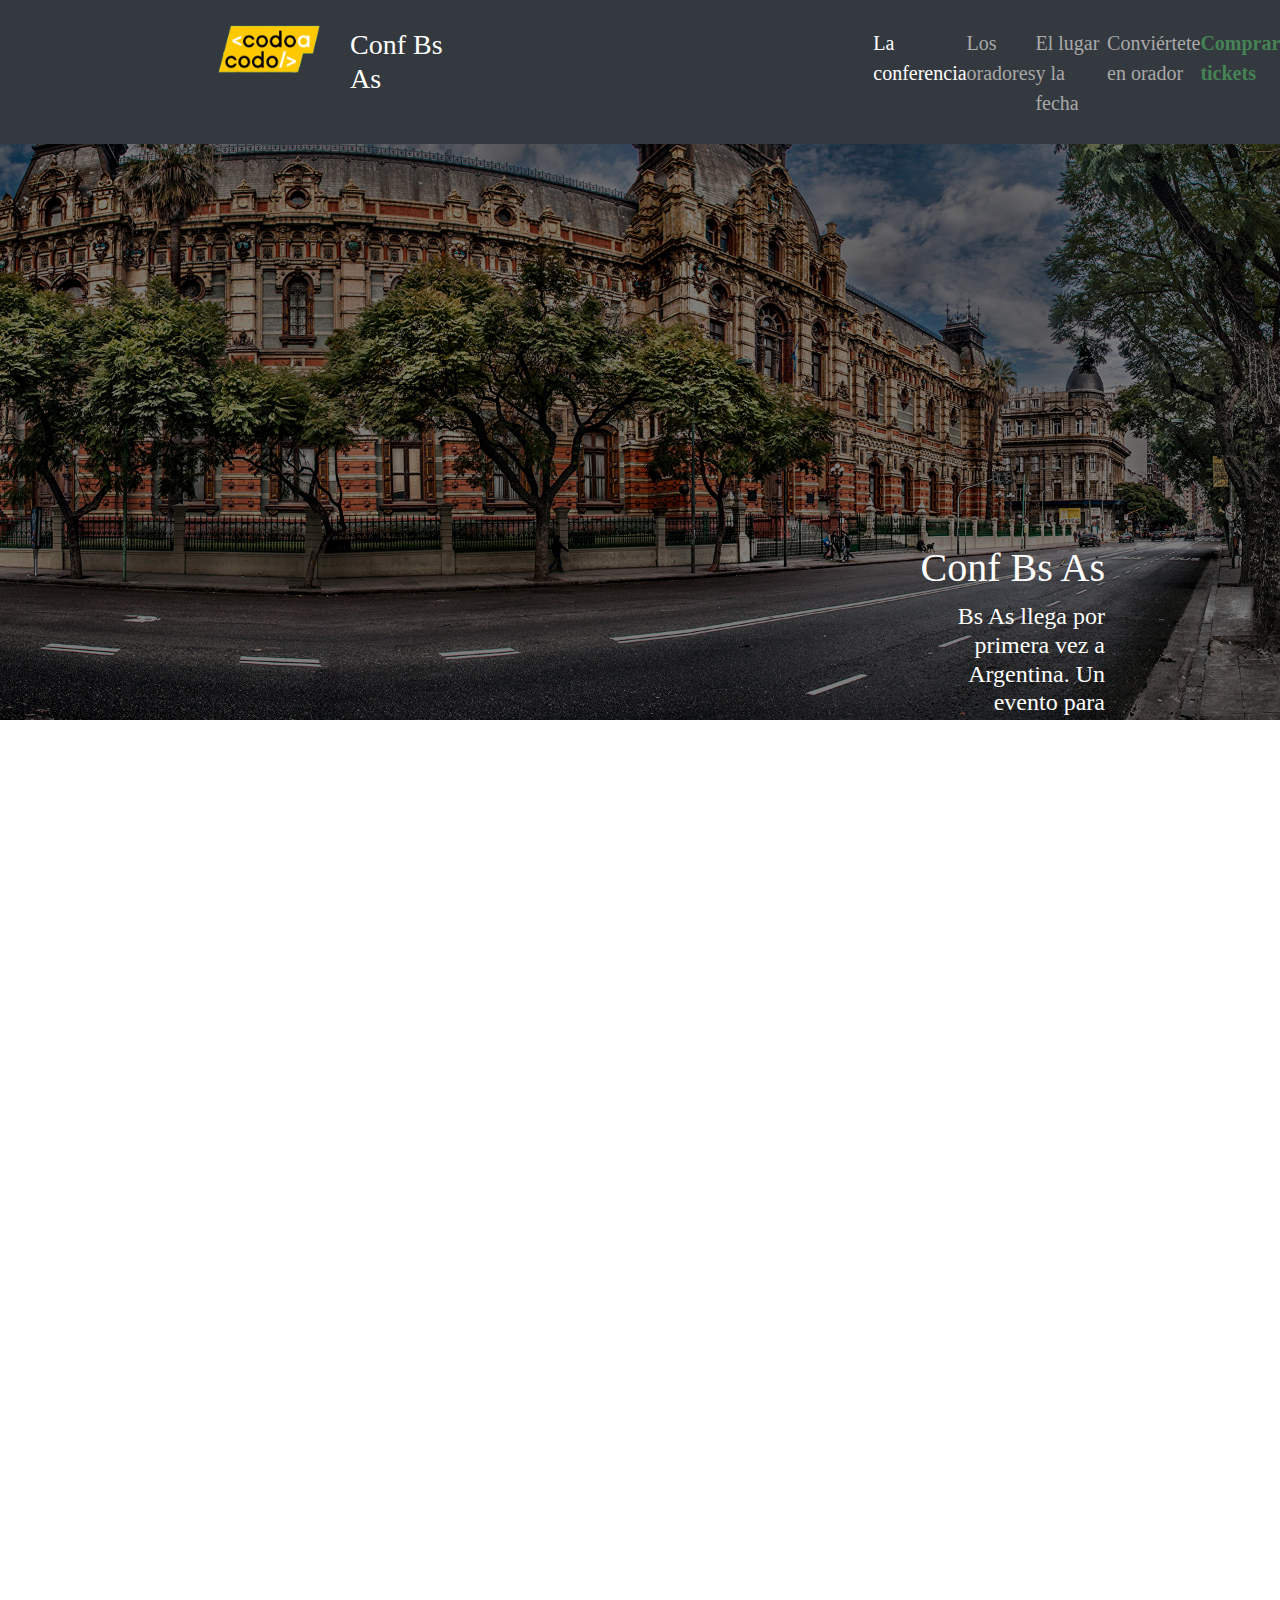
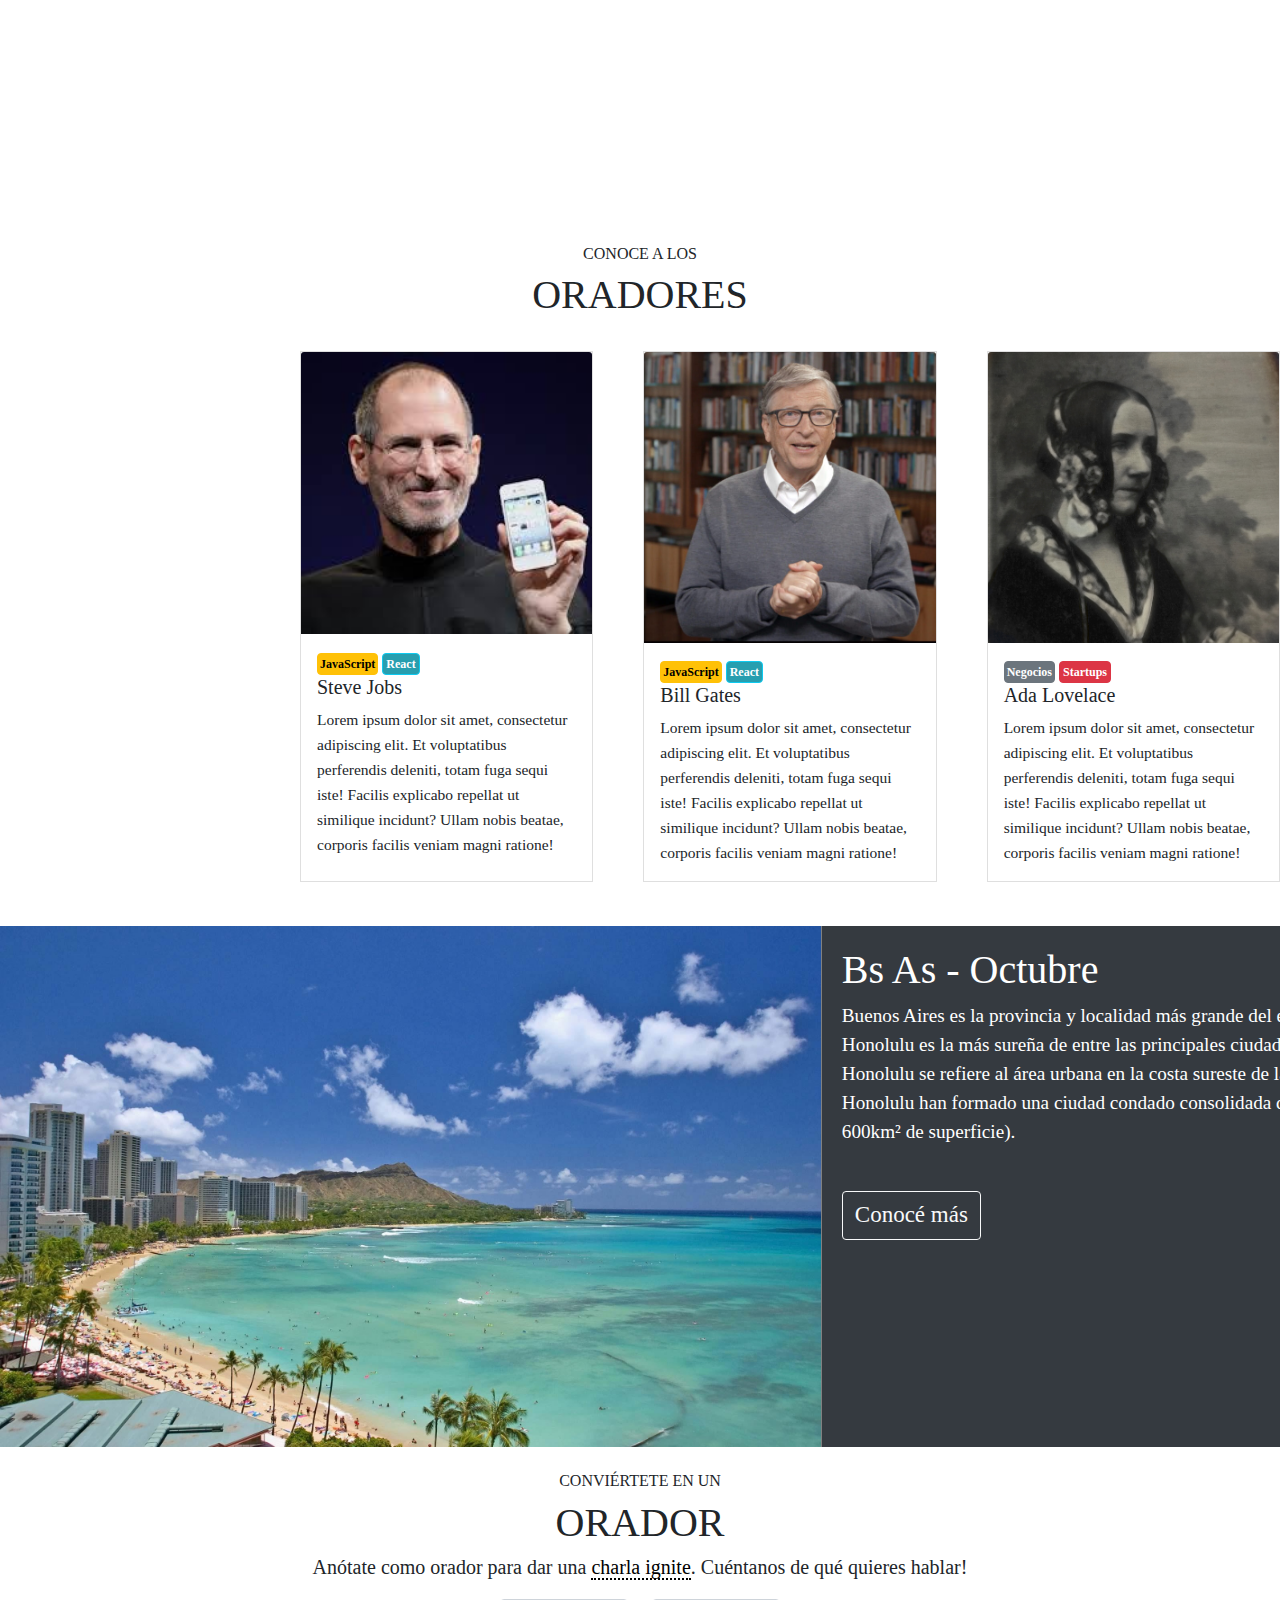
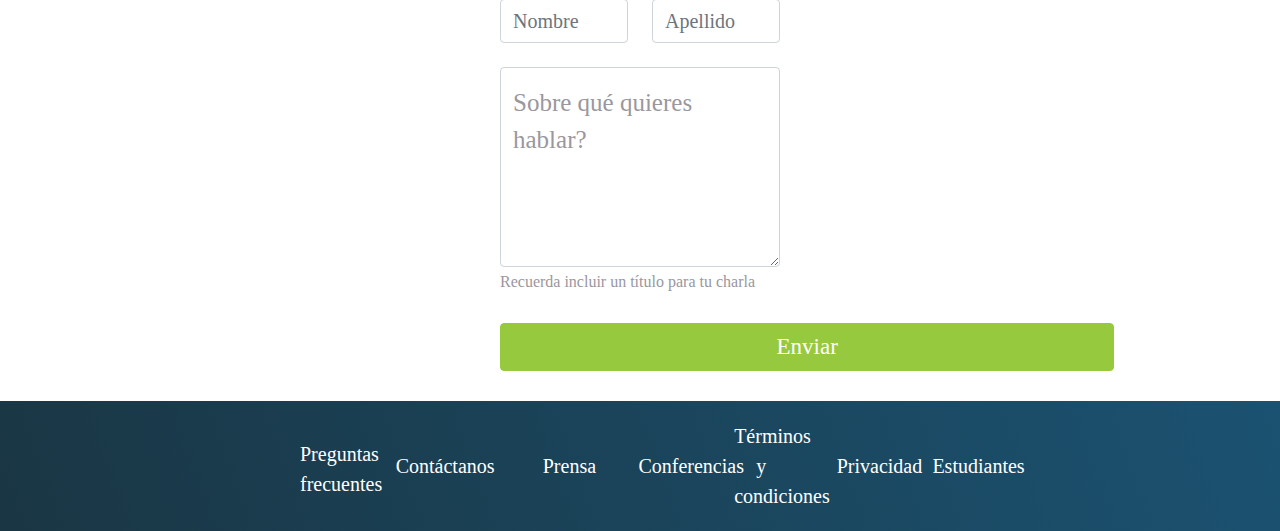
<file: index.html>
<!DOCTYPE html>
<html lang="es">

<head>
    <meta charset="UTF-8">
    <meta http-equiv="X-UA-Compatible" content="IE=edge">
    <meta name="viewport"
        content="width=device-width, user-scalable=no, initial-scale=1.0, maximun-scale=1.0, minimun-scale=1.0">
    <link rel="stylesheet" href="css/bootstrap.css">
    <link rel="stylesheet" href="css/estilos.css">
    <title>TP Integrador N°1 (Comisión-22545)</title>
</head>

<body>
    <header>
        <div class="header">
            <nav class="navbar navbar-expand-sm navbar-dark bg-dark">
                <button class="navbar-toggler" type="button" data-toggle="collapse" data-target="#opciones">
                    <span class="navbar-toggler-icon"></span>
                </button>
                <div class="collapse navbar-collapse" id="opciones">
                    <ul class="linksheader1">
                        <br>
                        <li>
                            <a class="conferencia" href="#confciudad" style="text-decoration: none;">La conferencia</a>
                        </li>
                        <br>
                        <li><br>

                            <a class="oradores" href="#oradores" style="text-decoration: none;">Los oradores</a>
                        </li>
                        <br>
                        <li>
                            <a class="lugaryfecha" style="text-decoration: none;">El lugar y la fecha</a>
                        </li>
                        <br>
                        <li>
                            <a class="orador" href="#convierteteenorador" style="text-decoration: none;">Conviértete en
                                orador</a>
                        </li>
                        <br>
                        <li>
                            <a class="tickets" href="#tickets" style="text-decoration: none;">Comprar tickets</a>
                        </li>
                    </ul>
                </div>
            </nav>
            <div class="logo">
                <a href="https://www.buenosaires.gob.ar/educacion/codo-codo">
                    <img src="./imagenes/codoacodo.png" class="codoacodo" alt="codoacodo">
                </a>
            </div>
            <h3 class="confbsas">Conf Bs As</h3>
            <ul class="linksheader2">
                <li>
                    <a class="conferencia" href="#confciudad" style="text-decoration: none;">La conferencia</a>
                </li>
                <li>
                    <a class="oradores" href="#oradores" style="text-decoration: none;">Los oradores</a>
                </li>
                <li>
                    <a class="lugaryfecha" style="text-decoration: none;">El lugar y la fecha</a>
                </li>
                <li>
                    <a class="orador" href="#convierteteenorador" style="text-decoration: none;">Conviértete en
                        orador</a>
                </li>
                <li>
                    <a class="tickets" href="#tickets" style="text-decoration: none;">Comprar tickets</a>
                </li>
            </ul>
        </div>
    </header>
    <main>
        <img id="ba1" src="./imagenes/ba1.jpg" alt="ciudad">
        <div class="conf">
            <h1><a id="confciudad">Conf Bs As</a></h1>
        </div>
        <div class="texto">
            <h4>Bs As llega por primera vez a Argentina. Un evento para compartir con nuestra comunidad el conocimiento
                y experiencia de los expertos que están creando el futuro de Internet. Ven a conocer a miembros del
                evento, a otros estudiantes de Codo a Codo y los oradores de primer nivel que tenemos para ti. Te
                esperamos!</h4>
        </div>
        <br>
        <div class="buttons">
            <button type="button" class="btn btn-outline-light btn-lg">Quiero ser orador</button>
            <button type="button" class="btn btn-success btn-lg"><a id="tickets">Comprar tickets</a></button>
        </div>
        <h6 style="text-align: center; font-weight: lighter;">CONOCE A LOS</h6>
        <h1 style="text-align: center;"><a id="oradores">ORADORES</a></h1>
        <br>
        <div class="allcards">
            <div class="card1">
                <img src="./imagenes/steve.jpg" class="card-img-top" alt="steve">
                <div class="card-body">
                    <button type="button" class="btn btn-warning"
                        style="font-weight: 750; padding: 2px; font-size: 12px; padding-top: 1px; padding-bottom: 1px;">JavaScript</button>
                    <button type="button" class="btn btn-info"
                        style="background-color: rgba(39,158,175,255); color: white; font-weight: 750; padding: 3px; font-size: 12px; padding-top: 1px; padding-bottom: 1px;">React</button>
                    <h5 class="card-title">Steve Jobs</h5>
                    <p class="card-text" style="font-size: 15.5px; line-height: 25px; ">Lorem ipsum dolor sit amet,
                        consectetur adipiscing elit. Et voluptatibus perferendis deleniti, totam fuga sequi iste!
                        Facilis explicabo repellat ut similique incidunt? Ullam nobis beatae, corporis facilis veniam
                        magni ratione!</p>
                </div>
            </div>
            <div class="card2">
                <img src="./imagenes/bill.jpg" class="card-img-top" alt="bill">
                <div class="card-body">
                    <button type="button" class="btn btn-warning"
                        style="font-weight: 750; padding: 2px; font-size: 12px; padding-top: 1px; padding-bottom: 1px;">JavaScript</button>
                    <button type="button" class="btn btn-info"
                        style="background-color: rgba(39,158,175,255); color: white; font-weight: 750; padding: 3px; font-size: 12px; padding-top: 1px; padding-bottom: 1px;">React</button>
                    <h5 class="card-title">Bill Gates</h5>
                    <p class="card-text" style="font-size: 15.5px; line-height: 25px; ">Lorem ipsum dolor sit amet,
                        consectetur adipiscing elit. Et voluptatibus perferendis deleniti, totam fuga sequi iste!
                        Facilis explicabo repellat ut similique incidunt? Ullam nobis beatae, corporis facilis veniam
                        magni ratione!</p>
                </div>
            </div>
            <div class="card3">
                <img src="./imagenes/ada.jpeg" class="card-img-top" alt="ada">
                <div class="card-body">
                    <button type="button" class="btn btn-secondary"
                        style="font-weight: 750; padding: 2px; font-size: 12px; padding-top: 1px; padding-bottom: 1px;">Negocios</button>
                    <button type="button" class="btn btn-danger"
                        style="color: white; font-weight: 750; padding: 3px; font-size: 12px; padding-top: 1px; padding-bottom: 1px;">Startups</button>
                    <h5 class="card-title">Ada Lovelace</h5>
                    <p class="card-text" style="font-size: 15.5px; line-height: 25px; ">Lorem ipsum dolor sit amet,
                        consectetur adipiscing elit. Et voluptatibus perferendis deleniti, totam fuga sequi iste!
                        Facilis explicabo repellat ut similique incidunt? Ullam nobis beatae, corporis facilis veniam
                        magni ratione!</p>
                </div>
            </div>
        </div>
        <br>
        <div class="container" style="margin: 0%; padding: 0%">
            <div class="col-6 themed-grid-col">
                <img src="./imagenes/honolulu.jpg" class="hawaii" alt="hawaii" style="width: 100%">
            </div>
            <div class="col-6 themed-grid-col text">
                <h1 class="bsasoctubre">Bs As - Octubre</h1>
                <p class="bsastexto">Buenos Aires es la provincia y localidad más grande del estado de Argentina, en los
                    Estados Unidos. Honolulu es la más sureña de entre las principales ciudades estadounidenses. Aunque
                    el nombre de Honolulu se refiere al área urbana en la costa sureste de la isla de Oahu, la ciudad y
                    el condado de Honolulu han formado una ciudad condado consolidada que cubre toda la ciudad
                    (aproximadamente 600km² de superficie).</p>
                <br>
                <button type="button" class="btn btn-outline-light"
                    style="margin-left: 20px; margin-top: 5px; margin-bottom: 10px;">Conocé más</button>
            </div>
        </div>
        <br>
        <h6 style="text-align: center; font-weight: lighter;">CONVIÉRTETE EN UN</h6>
        <h1 style="text-align: center;"><a id="convierteteenorador">ORADOR</a></h1>
        <h5 style="text-align: center; font-weight: 400; margin-bottom: 20px;">Anótate como orador para dar una <a
                href="" style="text-decoration: none; color: black; border-bottom:2px dotted black;">charla ignite</a>.
            Cuéntanos de qué quieres hablar!</h5>
        <div class="row">
            <div class="col nombre">
                <input type="text" class="form-control" placeholder="Nombre" style="font-size: 20px;"
                    aria-label="First name">
            </div>
            <div class="col apellido">
                <input type="text" class="form-control" placeholder="Apellido" style="font-size: 20px;"
                    aria-label="Last name">
            </div>
        </div>
        <br>
        <div class="form-floating">
            <textarea class="form-control" placeholder="Leave a comment here" id="floatingTextarea2"
                style="height: 200px"></textarea>
            <label for="floatingTextarea2" style="font-size: 25px; color: rgba(154,151,158,255)">Sobre qué quieres
                hablar?</label>
        </div>
        <h6 class="titulo">Recuerda incluir un título para tu charla</h6>
        <br>
        <button type="button" class="btn btn-success enviar">Enviar</button>
    </main>
    <script src="https://code.jquery.com/jquery-3.2.1.slim.min.js"
        integrity="sha384-KJ3o2DKtIkvYIK3UENzmM7KCkRr/rE9/Qpg6aAZGJwFDMVNA/GpGFF93hXpG5KkN"
        crossorigin="anonymous"></script>
    <script src="https://cdnjs.cloudflare.com/ajax/libs/popper.js/1.12.9/umd/popper.min.js"
        integrity="sha384-ApNbgh9B+Y1QKtv3Rn7W3mgPxhU9K/ScQsAP7hUibX39j7fakFPskvXusvfa0b4Q"
        crossorigin="anonymous"></script>
    <script src="https://maxcdn.bootstrapcdn.com/bootstrap/4.0.0/js/bootstrap.min.js"
        integrity="sha384-JZR6Spejh4U02d8jOt6vLEHfe/JQGiRRSQQxSfFWpi1MquVdAyjUar5+76PVCmYl"
        crossorigin="anonymous"></script>
</body>
<footer>
    <ul class="footer">
        <li class="preguntas"><a href="#preguntas" style="text-decoration: none; color: white"> Preguntas frecuentes</a>
        </li>
        <li class="contacto"><a href="#contacto" style="text-decoration: none; color: white">
                Contáctanos</a>
        </li>
        <li class="prensa">
            <a href="#prensa" style="text-decoration: none; color: white"> Prensa</a>
        </li>
        <li class="conferencias"><a href="#conferencias" style="text-decoration: none; color: white">Conferencias</a>
        </li>
        <li class="condiciones"><a href="terminosycondiciones" style="text-decoration: none; color: white"> Términos y
                condiciones</a>
        </li>
        <li class="privacidad"><a href="#privacidad" style="text-decoration: none; color: white">
                Privacidad</a>
        </li>
        <li class="estudiantes"><a href="#estudiantes" style="text-decoration: none; color: white">
                Estudiantes</a>
        </li>
    </ul>
</footer>
</file>
<file: css/estilos.css>
<<<<<<< HEAD
* {
    box-sizing: border-box;
}

body {
    width: 100%;
}

footer {
    width: 100%;
}

.header {
    background-color: rgba(52,57,63,255);
    padding-top: 10px;
    padding-bottom: 10px;
    display: flex;
    padding-left: 100px;
    width: 100%;
}

.logo {
    height: 30%;
}


.codoacodo {
    width: 140px; 
    height: 80px;
}

.linksheader2 {
    display:flex;
    flex-direction: row;
    justify-content: space-between;
    width: 70%;
    list-style-type: none;
    padding-left: 400px;
    font-size: 20px;
    margin-top: 18px;
    
}

linksheader2:active {
    color: white;
}

.tickets {
    color: rgba(69,131,85,255);
    font-weight: 600;
}

a.tickets:hover {
    color: rgba(43,165,70,255);
}

.conferencia {
    color: white;
    font-weight: 450;
}

a.conferencia:hover {
    color: white;
}

.oradores {
    color: darkgray;
    font-weight: 450;
}

a.oradores:hover {
    color: white;
}

.lugaryfecha {
    color: darkgray;
    font-weight: 450;
}

a.lugaryfecha:hover {
    color: white;
}

.orador {
    color: darkgray;
    font-weight: 450;
}

a.orador:hover {
    color: white;
}

.codoacodo {
    margin-left: 100px;
    margin-right: 10px;
    text-decoration: none;
}

.confbsas {
    justify-content: center;
    margin-top: 18px;
    color: white;
    font-weight:350;
}

#ba1 {
	text-align: center;
	background-position: center center;
	background-size: cover;
	background-repeat: no-repeat;
	position: absolute;
    filter: brightness(0.5);
    top: 0px;
    left: 0px;
    z-index: -1;
    width: 100%;
    
}

.conf {
    color: white;
    text-align: right;
    padding-top: 400px;
    padding-right: 175px;
}

.texto {
    color: white;
    text-align: right;
    padding-right: 175px;
    margin-top: 10px;
    font-weight: 100px;
    padding-left: 950px;

}
.texto h4 {
    font-weight: normal;
}

.buttons {
    padding-left: 1300px;
    margin-bottom: 310px;
}

.btn-outline-light {
    font-size: 23px;
    margin-right: 15px;
}

.btn-success {
    font-size: 23px;
    background-color: rgba(45,161,72,255);
}

.allcards {
    display: flex;
    flex-direction: row;
    margin-bottom: 20px;
}

.card1 {
    margin-left: 300px;
    margin-right: 50px;
    width: 25rem; 
    border: 1px solid rgba(0,0,0,.125);
}

.card2 {
    margin-right: 50px;
    width: 25rem; 
    border: 1px solid rgba(0,0,0,.125);
}

.card3 {
    width: 25rem; 
    border: 1px solid rgba(0,0,0,.125);
}

.container {
    padding-left: 0%;
    display: flex;
    flex-direction: row;
    box-sizing: border-box;
}

.col-6.themed-grid-col {
    width: 72%;
}

.col-6.themed-grid-col.text {
    width: 72%; 
    background-color: rgba(53,58,64,255); 
    color: white; 
    border-left: 0.5px solid gray;
}

.bsasoctubre {
    margin-left: 20px;
    padding-top: 20px;
}

.bsastexto {
    padding-left: 20px;
    font-weight: 100px;
    font-size: 19.2px;
    padding-right: 20px;
}

.titulo {
    margin-left: 500px; 
    margin-top: 5px; 
    color: rgba(154,151,158,255)
}

.nombre {
    margin-left: 500px
}

.apellido {
    margin-right: 500px;
}

.form-floating {
    margin-left: 500px; 
    margin-right: 500px;
}

.enviar {
    margin-left: 500px; 
    margin-right: 500px; 
    width: 48%; 
    background-color: rgba(150,201,62,255); 
    border-color: rgba(150,201,62,255); 
    margin-bottom: 30px;
}

.footer {
    text-align: center;
    background: linear-gradient(70deg, rgba(26,54,68,255), rgba(27,82,113,255));
    display: flex;
    color:white;
    flex-direction: row;
    padding-left: 300px;
    padding-right: 300px;
    justify-content: space-between;
    list-style-type: none;
    padding-top: 20px;
    padding-bottom: 20px;
    font-size: 20px;
    align-items: center;
    position: relative;
    width: 100%;
    margin-bottom: 0%;

}

.condiciones {
    width: 8%; 
    line-height: 150%
}

.conferencias {
    width: 7%;
}

.privacidad {
    width: 7%;
}

.estudiantes {
    width: 7%;
}

.prensa {
    width: 7%;
}

.preguntas {
    width: 7%;
    line-height: 150%;
    margin-top: 5px;
}

/*.contacto {
    justify-content: center;
    display: flex;
    width: 7%;
}*/

.navbar {
    display: none;
}

@media only screen and (max-width: 768px) {

    /* For mobile phones: */

    .codoacodo {
        padding: 0%;
        margin-left: 0;
        margin-right: 0;
        margin-top: 20px;

    }

    .logo {
        padding-left: 23%;
    }

    .linksheader2 {
        display: none;
    }

    .bg-dark {
        background-color: rgba(52,57,63,255);
    }

    .linksheader1 {
        list-style-type: none;
        padding: 5%;
        background-color: rgba(52,57,63,255);
        font-size: 15px;
        margin-bottom: 0px;
    }

    .confbsas {
        display: none;
    }

    .header {
        font-size: 10px;
        padding: 0%;
        background-color: rgba(52,57,63,255);

    }

    .conferencia {
        margin: 10px 0;
    }
    .oradores {
        margin: 10px 0;
    }
    .lugaryfecha {
        margin: 10px 0;
    }
    .orador {
        margin: 10px 0;
    }
    .tickets {
        margin: 10px 0;
    }
    
    
    .navbar {
        text-decoration: none;
        display: block;
        margin: 30px 30px;
        background-color: rgba(52,57,63,255);
        padding: 0%;
    }

    .navbar-toggler {
        background-color: black;
        padding: 0.90rem 1.5rem;
    }

    .navbar-collapse.collapse.show {
        width: 200%;
    }

    #ba1 {
        width: 200%;
        height: 100%;
        margin-top: 100px;
    }

    .conf {
        text-align: center;
        margin-left: 10px;
        padding-top: 30%;
    }

    .texto {
        text-align: left;
        padding-left: 20px;
        padding-right: 0;
        width: 100%;
    }

    .buttons {
        padding: 0;
        font-size: 20px;
        margin-bottom: 200px;
    }

    .allcards {
        display: block;
        font-size: 10px;
    }

    .card1 {
        width: 80%;
        margin: 0%;
        size: 200px;
        margin-left: 45px;
        margin-bottom: 10px;
    }
    
    .card2 {
        width: 80%;
        margin-left: 45px;
        margin-bottom: 10px;
    }

    .card3 {
        width: 80%;
        margin-left: 45px;
    }

    .btn-outline-light {
        font-size: 15px;
        margin-left: 20px;
    }

    .btn-success {
        font-size: 15px;
    }

    .container {
        display: block;
    }

    .col-6.themed-grid-col {
        width: 100%;
    }

    .col-6.themed-grid-col.text {
        width: 100%;
        border-left: none;
        border-top: 1px white;
    }

    .hawaii {
        width: 70%;
        height: 50%;

    }

    .bsasoctubre {
        padding-top: 10px;
    }

    .bsastexto {
        text-align: left;
        font-size: 15px;
        margin: 0%
    }

    .titulo {
        margin-left: 5px;
    }

    .enviar {
        margin-left: 5px;
        margin-right: 0;
    }

    .nombre {
        margin-left: 0;
        width: 50%;
        font-size: 10px;
    }

    .apellido {
        margin-right: 0;
        font-size: 10px;
    }

    .form-floating {
        margin-left: 5px;
        margin-right: 0px;
    }

    .footer {
        font-size: 18px;
        display: inline-block;
        text-align: center;
        padding-left: 0%;
        padding-right: 0%;

    }

    .contacto {
        width: 100%;
        /*margin-left: 35%;*/
    }

    .preguntas {
        width: 100%;
    }
    .condiciones {
        width: 100%; 
        line-height: 150%
    }
    
    .conferencias {
        width: 100%;
    }
    
    .privacidad {
        width: 100%;
    }
    
    .estudiantes {
        width: 100%;
    }
    
    .prensa {
        width: 100%;
    }
    

=======
* {
    box-sizing: border-box;
}

body {
    width: 100%;
}

footer {
    width: 100%;
}

.header {
    background-color: rgba(52,57,63,255);
    padding-top: 10px;
    padding-bottom: 10px;
    display: flex;
    padding-left: 100px;
    width: 100%;
}

.logo {
    height: 30%;
}


.codoacodo {
    width: 140px; 
    height: 80px;
}

.linksheader2 {
    display:flex;
    flex-direction: row;
    justify-content: space-between;
    width: 70%;
    list-style-type: none;
    padding-left: 400px;
    font-size: 20px;
    margin-top: 18px;
    
}

linksheader2:active {
    color: white;
}

.tickets {
    color: rgba(69,131,85,255);
    font-weight: 600;
}

a.tickets:hover {
    color: rgba(43,165,70,255);
}

.conferencia {
    color: white;
    font-weight: 450;
}

a.conferencia:hover {
    color: white;
}

.oradores {
    color: darkgray;
    font-weight: 450;
}

a.oradores:hover {
    color: white;
}

.lugaryfecha {
    color: darkgray;
    font-weight: 450;
}

a.lugaryfecha:hover {
    color: white;
}

.orador {
    color: darkgray;
    font-weight: 450;
}

a.orador:hover {
    color: white;
}

.codoacodo {
    margin-left: 100px;
    margin-right: 10px;
    text-decoration: none;
}

.confbsas {
    justify-content: center;
    margin-top: 18px;
    color: white;
    font-weight:350;
}

#ba1 {
	text-align: center;
	background-position: center center;
	background-size: cover;
	background-repeat: no-repeat;
	position: absolute;
    filter: brightness(0.5);
    top: 0px;
    left: 0px;
    z-index: -1;
    width: 100%;
    
}

.conf {
    color: white;
    text-align: right;
    padding-top: 400px;
    padding-right: 175px;
}

.texto {
    color: white;
    text-align: right;
    padding-right: 175px;
    margin-top: 10px;
    font-weight: 100px;
    padding-left: 950px;

}
.texto h4 {
    font-weight: normal;
}

.buttons {
    padding-left: 1300px;
    margin-bottom: 310px;
}

.btn-outline-light {
    font-size: 23px;
    margin-right: 15px;
}

.btn-success {
    font-size: 23px;
    background-color: rgba(45,161,72,255);
}

.allcards {
    display: flex;
    flex-direction: row;
    margin-bottom: 20px;
}

.card1 {
    margin-left: 300px;
    margin-right: 50px;
    width: 25rem; 
    border: 1px solid rgba(0,0,0,.125);
}

.card2 {
    margin-right: 50px;
    width: 25rem; 
    border: 1px solid rgba(0,0,0,.125);
}

.card3 {
    width: 25rem; 
    border: 1px solid rgba(0,0,0,.125);
}

.container {
    padding-left: 0%;
    display: flex;
    flex-direction: row;
    box-sizing: border-box;
}

.col-6.themed-grid-col {
    width: 72%;
}

.col-6.themed-grid-col.text {
    width: 72%; 
    background-color: rgba(53,58,64,255); 
    color: white; 
    border-left: 0.5px solid gray;
}

.bsasoctubre {
    margin-left: 20px;
    padding-top: 20px;
}

.bsastexto {
    padding-left: 20px;
    font-weight: 100px;
    font-size: 19.2px;
    padding-right: 20px;
}

.titulo {
    margin-left: 500px; 
    margin-top: 5px; 
    color: rgba(154,151,158,255)
}

.nombre {
    margin-left: 500px
}

.apellido {
    margin-right: 500px;
}

.form-floating {
    margin-left: 500px; 
    margin-right: 500px;
}

.enviar {
    margin-left: 500px; 
    margin-right: 500px; 
    width: 48%; 
    background-color: rgba(150,201,62,255); 
    border-color: rgba(150,201,62,255); 
    margin-bottom: 30px;
}

.footer {
    text-align: center;
    background: linear-gradient(70deg, rgba(26,54,68,255), rgba(27,82,113,255));
    display: flex;
    color:white;
    flex-direction: row;
    padding-left: 300px;
    padding-right: 300px;
    justify-content: space-between;
    list-style-type: none;
    padding-top: 20px;
    padding-bottom: 20px;
    font-size: 20px;
    align-items: center;
    position: relative;
    width: 100%;
    margin-bottom: 0%;

}

.condiciones {
    width: 8%; 
    line-height: 150%
}

.conferencias {
    width: 7%;
}

.privacidad {
    width: 7%;
}

.estudiantes {
    width: 7%;
}

.prensa {
    width: 7%;
}

.preguntas {
    width: 7%;
    line-height: 150%;
    margin-top: 5px;
}

/*.contacto {
    justify-content: center;
    display: flex;
    width: 7%;
}*/

.navbar {
    display: none;
}

@media only screen and (max-width: 768px) {

    /* For mobile phones: */

    .codoacodo {
        padding: 0%;
        margin-left: 0;
        margin-right: 0;
        margin-top: 20px;

    }

    .logo {
        padding-left: 23%;
    }

    .linksheader2 {
        display: none;
    }

    .bg-dark {
        background-color: rgba(52,57,63,255);
    }

    .linksheader1 {
        list-style-type: none;
        padding: 5%;
        background-color: rgba(52,57,63,255);
        font-size: 15px;
        margin-bottom: 0px;
    }

    .confbsas {
        display: none;
    }

    .header {
        font-size: 10px;
        padding: 0%;
        background-color: rgba(52,57,63,255);

    }

    .conferencia {
        margin: 10px 0;
    }
    .oradores {
        margin: 10px 0;
    }
    .lugaryfecha {
        margin: 10px 0;
    }
    .orador {
        margin: 10px 0;
    }
    .tickets {
        margin: 10px 0;
    }
    
    
    .navbar {
        text-decoration: none;
        display: block;
        margin: 30px 30px;
        background-color: rgba(52,57,63,255);
        padding: 0%;
    }

    .navbar-toggler {
        background-color: black;
        padding: 0.90rem 1.5rem;
    }

    .navbar-collapse.collapse.show {
        width: 200%;
    }

    #ba1 {
        width: 200%;
        height: 100%;
        margin-top: 100px;
    }

    .conf {
        text-align: center;
        margin-left: 10px;
        padding-top: 30%;
    }

    .texto {
        text-align: left;
        padding-left: 20px;
        padding-right: 0;
        width: 100%;
    }

    .buttons {
        padding: 0;
        font-size: 20px;
        margin-bottom: 200px;
    }

    .allcards {
        display: block;
        font-size: 10px;
    }

    .card1 {
        width: 80%;
        margin: 0%;
        size: 200px;
        margin-left: 45px;
        margin-bottom: 10px;
    }
    
    .card2 {
        width: 80%;
        margin-left: 45px;
        margin-bottom: 10px;
    }

    .card3 {
        width: 80%;
        margin-left: 45px;
    }

    .btn-outline-light {
        font-size: 15px;
        margin-left: 20px;
    }

    .btn-success {
        font-size: 15px;
    }

    .container {
        display: block;
    }

    .col-6.themed-grid-col {
        width: 100%;
    }

    .col-6.themed-grid-col.text {
        width: 100%;
        border-left: none;
        border-top: 1px white;
    }

    .hawaii {
        width: 70%;
        height: 50%;

    }

    .bsasoctubre {
        padding-top: 10px;
    }

    .bsastexto {
        text-align: left;
        font-size: 15px;
        margin: 0%
    }

    .titulo {
        margin-left: 5px;
    }

    .enviar {
        margin-left: 5px;
        margin-right: 0;
    }

    .nombre {
        margin-left: 0;
        width: 50%;
        font-size: 10px;
    }

    .apellido {
        margin-right: 0;
        font-size: 10px;
    }

    .form-floating {
        margin-left: 5px;
        margin-right: 0px;
    }

    .footer {
        font-size: 18px;
        display: inline-block;
        text-align: center;
        padding-left: 0%;
        padding-right: 0%;

    }

    .contacto {
        width: 100%;
        /*margin-left: 35%;*/
    }

    .preguntas {
        width: 100%;
    }
    .condiciones {
        width: 100%; 
        line-height: 150%
    }
    
    .conferencias {
        width: 100%;
    }
    
    .privacidad {
        width: 100%;
    }
    
    .estudiantes {
        width: 100%;
    }
    
    .prensa {
        width: 100%;
    }
    

>>>>>>> c81059a7d70a90f70511f46c40e4b0d0bfe8ce0a
}
</file>
